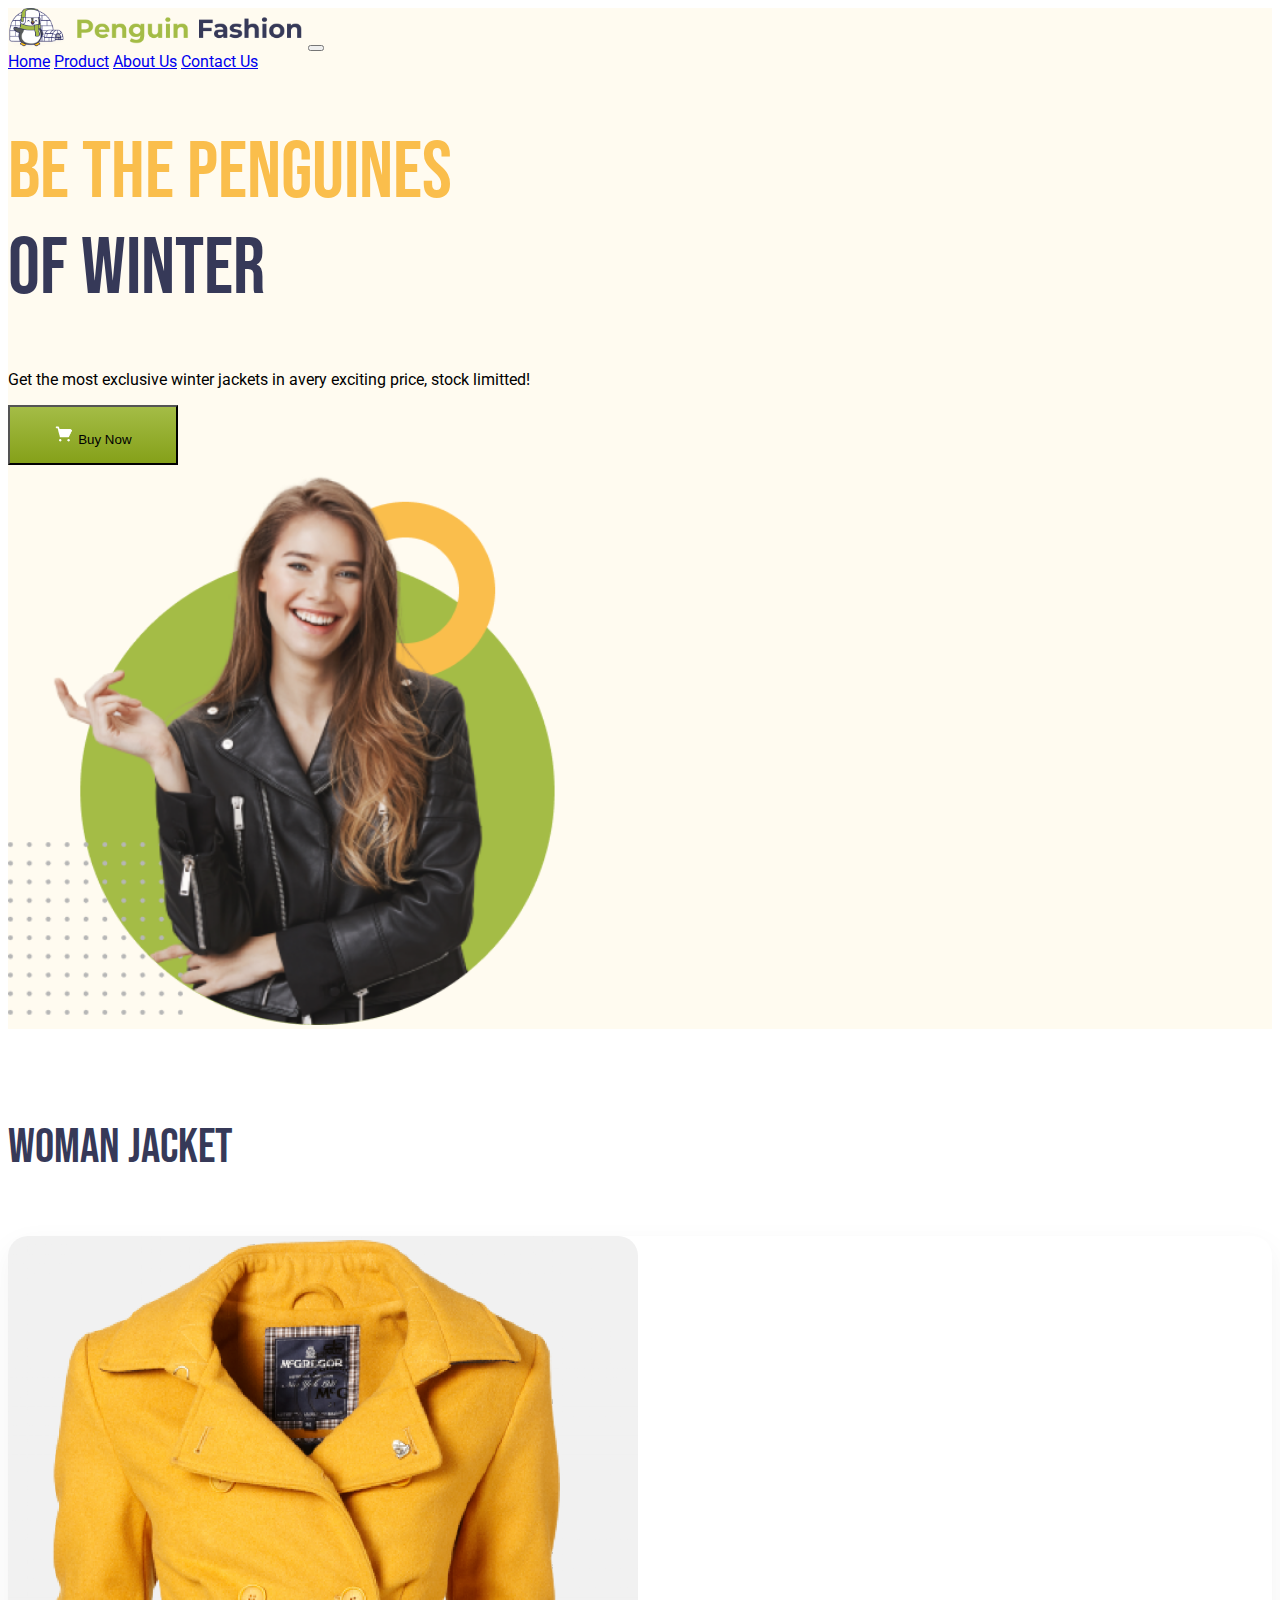
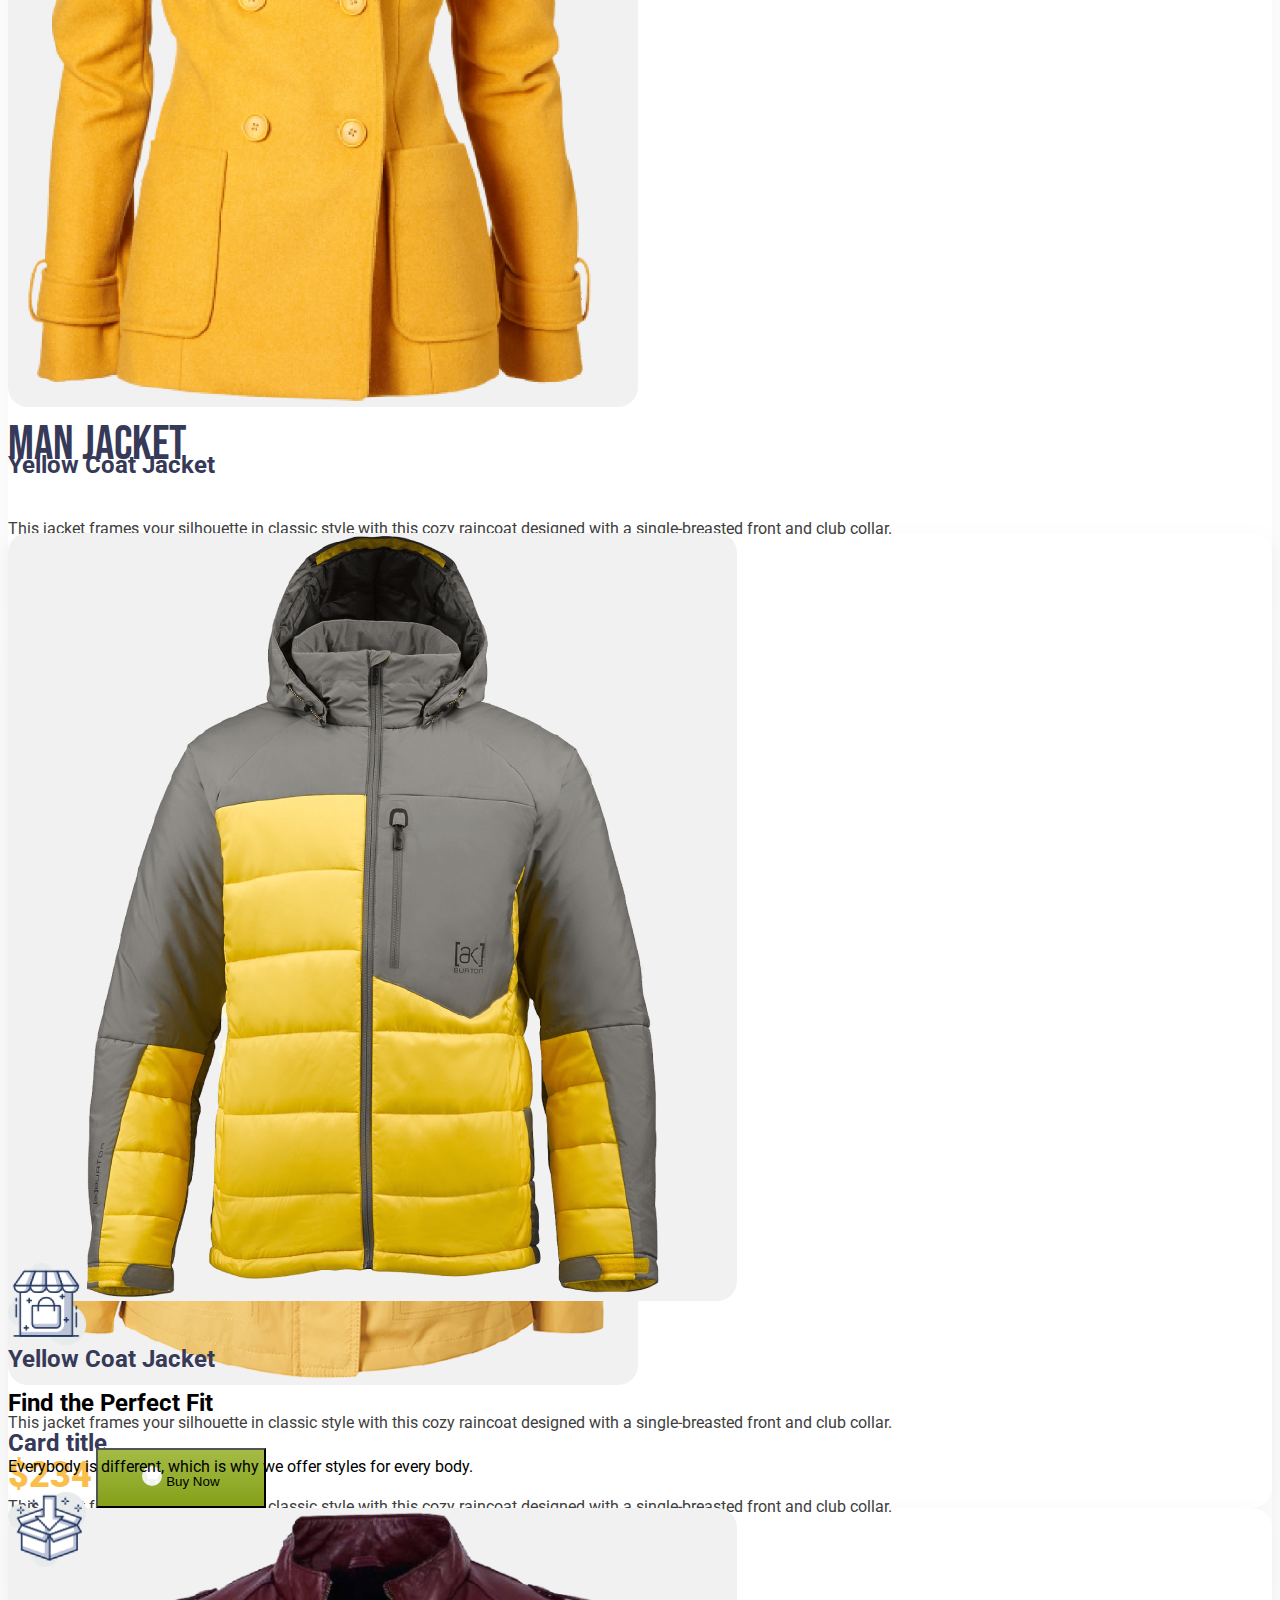
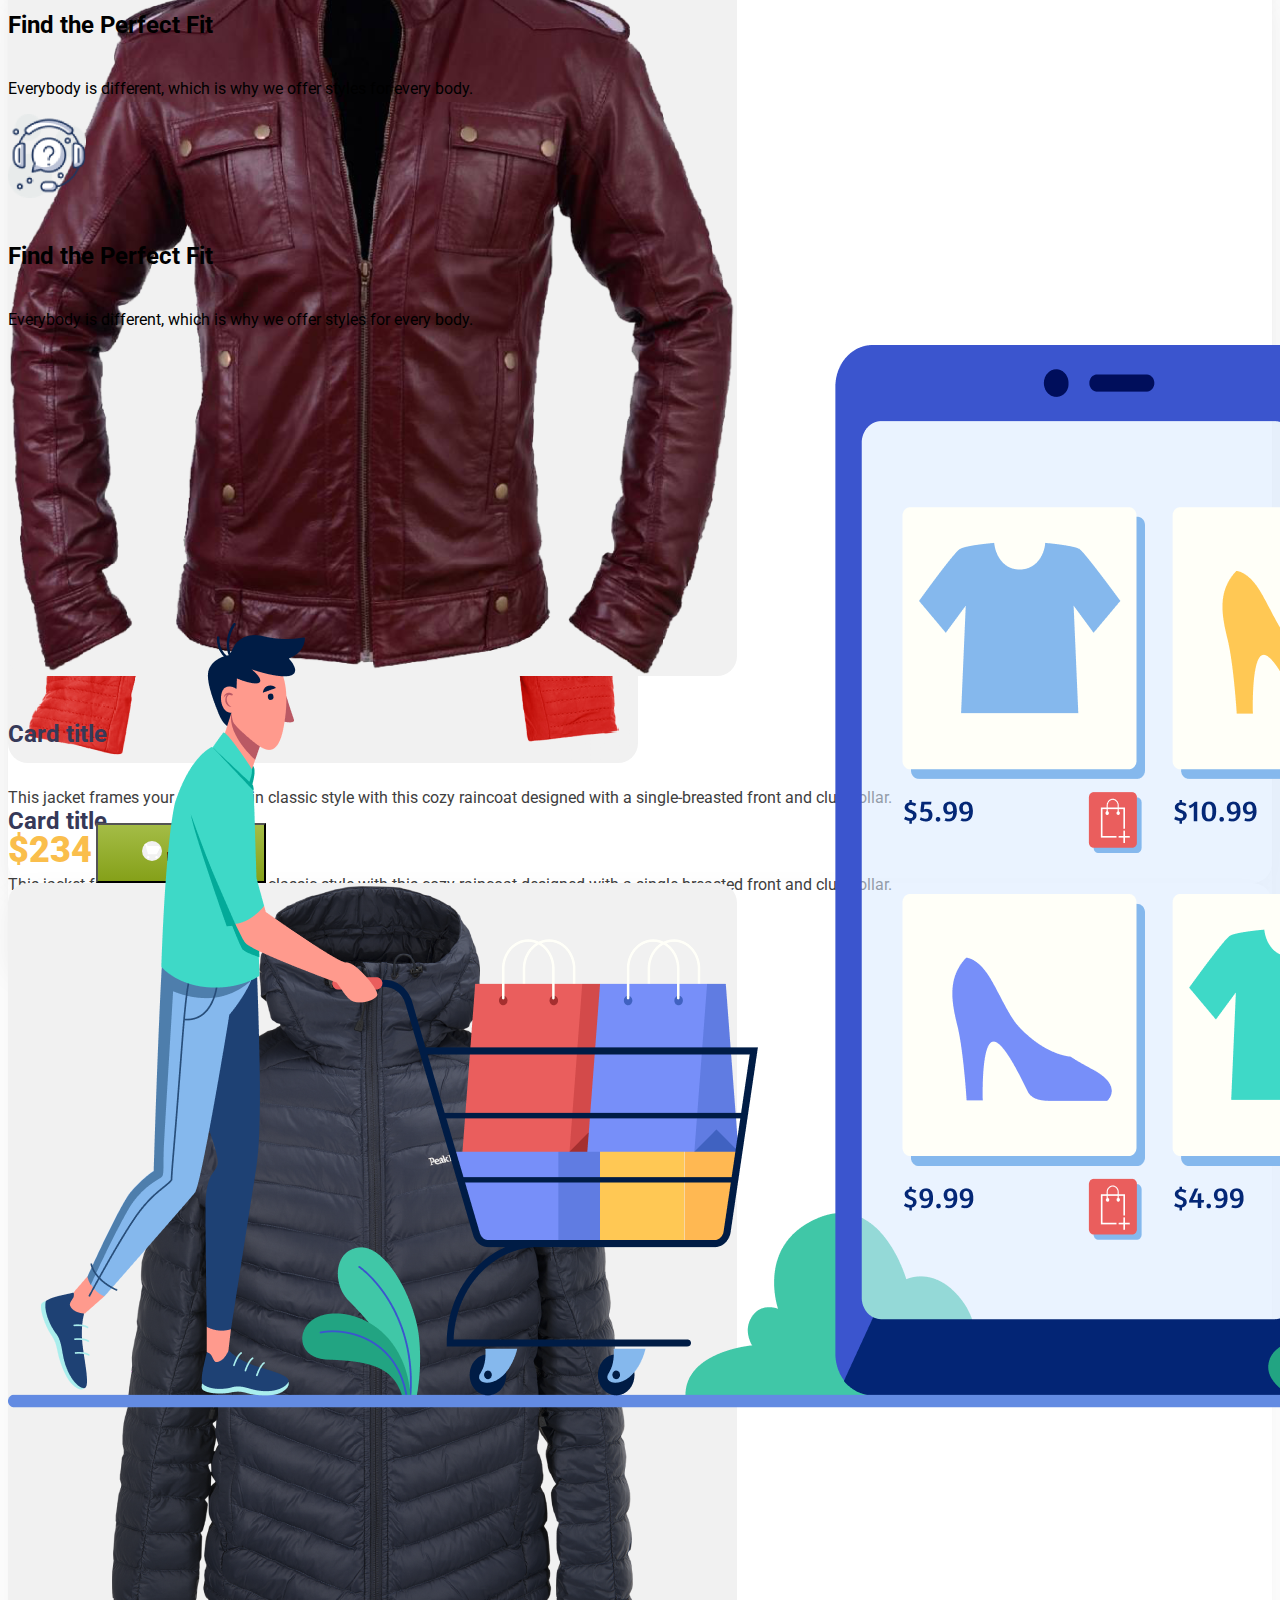
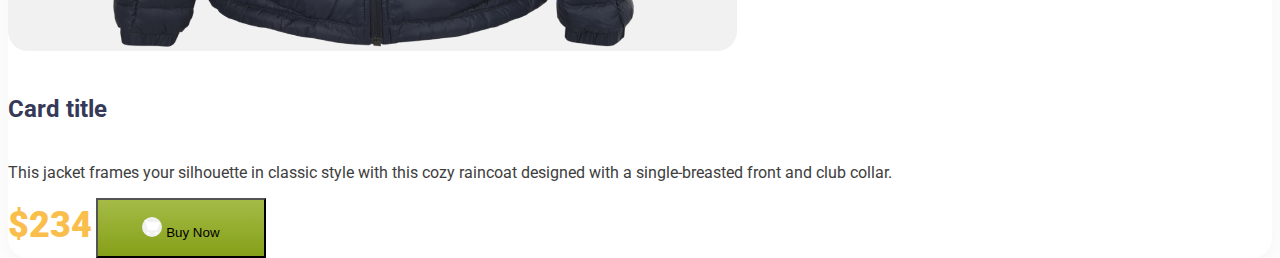
<file: index.html>
<!DOCTYPE html>
<html lang="en">
  <head>
    <!-- Required meta tags -->
    <meta charset="utf-8" />
    <meta name="viewport" content="width=device-width, initial-scale=1" />

    <!-- Bootstrap CSS -->
    <link
      href="https://cdn.jsdelivr.net/npm/bootstrap@5.1.3/dist/css/bootstrap.min.css"
      rel="stylesheet"
      integrity="sha384-1BmE4kWBq78iYhFldvKuhfTAU6auU8tT94WrHftjDbrCEXSU1oBoqyl2QvZ6jIW3"
      crossorigin="anonymous"
    />

    <title>Penguine Fashion</title>
    <link rel="stylesheet" href="style.css" />
  </head>
  <body>
    <!-- Navigation -->
    <header>
      <div class="container">
        <!-- Navigation Bar -->
        <div class="row">
          <nav
            class="navbar navbar-expand-lg navbar-light .bg-transparent my-4 ms-auto"
          >
            <div class="logo">
              <a class="navbar-brand" href="#"
                ><img
                  class="fluid"
                  src="images/logo.png"
                  alt="Logo"
                  width="auto"
                  height="40px"
              /></a>
              <button
                class="navbar-toggler"
                type="button"
                data-bs-toggle="collapse"
                data-bs-target="#navbarNavAltMarkup"
                aria-controls="navbarNavAltMarkup"
                aria-expanded="false"
                aria-label="Toggle navigation"
              >
                <span class="navbar-toggler-icon"></span>
              </button>
            </div>

            <div class="collapse navbar-collapse" id="navbarNavAltMarkup">
              <div class="navbar-nav ms-auto fw-bold">
                <a class="nav-link active me-5" aria-current="page" href="#"
                  >Home</a
                >
                <a class="nav-link me-5" href="#">Product</a>
                <a class="nav-link me-5" href="#">About Us</a>
                <a href="#" class="nav-link">Contact Us</a>
              </div>
            </div>
          </nav>
        </div>

        <!-- Banner -->
        <div class="row d=flex align-items-center py-5">
          <div class="col-12 col-md-5 col-lg-5">
            <h1 class="text-uppercase">
              <span class="highlight">Be The Penguines</span> <br />of Winter
            </h1>
            <p>
              Get the most exclusive winter jackets in avery exciting price,
              stock limitted!
            </p>
            <button class="btn btn-buy fw-bold">
              <img
                class="fluid me-1"
                src="icons/shopping-cart 1.png"
                alt="Shopping Cart Icon"
                width="20px"
                height="auto"
              />
              Buy Now
            </button>
          </div>

          <div class="col-12 col-md-4 offset-md-1 col-lg-4 offset-lg-1 mb-5">
            <img
              class="fluid"
              src="images/model.png"
              alt="Delighted Lady Image"
              width="550px"
              height="560px"
            />
          </div>
        </div>
      </div>
    </header>

    <main>
      <!-- Woman Jacket Section -->
      <section class="products-items">
        <div class="container">
          <h2>Woman Jacket</h2>

          <!-- Woman Jacket Card Row -->
          <div class="row g-4">
            <!-- First Card -->
            <div class="col col-md-4 col-lg-4">
              <div class="card border-0 p-3">
                <img
                  class="fluid p-5"
                  src="images/jacket-1.png"
                  class="card-img-top"
                  alt="..."
                />
                <div class="card-body">
                  <h5 class="card-title">Yellow Coat Jacket</h5>
                  <p class="card-text">
                    This jacket frames your silhouette in classic style with
                    this cozy raincoat designed with a single-breasted front and
                    club collar.
                  </p>
                  <div
                    class="price d-flex justify-content-between align-items-center"
                  >
                    <span class="highlight">$234</span>
                    <button class="btn btn-buy fw-bold">
                      <img
                        class="fluid me-1"
                        src="icons/shopping-cart 1.png"
                        alt="Shopping Cart Icon"
                        width="20px"
                        height="auto"
                      />
                      Buy Now
                    </button>
                  </div>
                </div>
                <!-- Button -->
              </div>
            </div>
            <!-- Second Card -->
            <div class="col col-md-4 col-lg-4">
              <div class="card border-0 p-3">
                <img
                  class="fluid p-5"
                  src="images/jacket-2.png"
                  class="card-img-top"
                  alt="..."
                />
                <div class="card-body">
                  <h5 class="card-title">Card title</h5>
                  <p class="card-text">
                    This jacket frames your silhouette in classic style with
                    this cozy raincoat designed with a single-breasted front and
                    club collar.
                  </p>
                  <div
                    class="price d-flex justify-content-between align-items-center"
                  >
                    <span class="highlight">$234</span>
                    <button class="btn btn-buy fw-bold">
                      <img
                        class="fluid me-1"
                        src="icons/shopping-cart 1.png"
                        alt="Shopping Cart Icon"
                        width="20px"
                        height="auto"
                      />
                      Buy Now
                    </button>
                  </div>
                </div>
              </div>
            </div>

            <!-- Third Card -->
            <div class="col col-md-4 col-lg-4">
              <div class="card border-0 p-3">
                <img
                  class="fluid p-5"
                  src="images/jacket-3.png"
                  class="card-img-top"
                  alt="..."
                />
                <div class="card-body">
                  <h5 class="card-title">Card title</h5>
                  <p class="card-text">
                    This jacket frames your silhouette in classic style with
                    this cozy raincoat designed with a single-breasted front and
                    club collar.
                  </p>
                  <div
                    class="price d-flex justify-content-between align-items-center"
                  >
                    <span class="highlight">$234</span>
                    <button class="btn btn-buy fw-bold">
                      <img
                        class="fluid me-1"
                        src="icons/shopping-cart 1.png"
                        alt="Shopping Cart Icon"
                        width="20px"
                        height="auto"
                      />
                      Buy Now
                    </button>
                  </div>
                </div>
              </div>
            </div>
          </div>
        </div>
      </section>

      <!-- Man Jacket Section -->
      <section class="products-items">
        <div class="container">
          <h2>Man Jacket</h2>

          <!-- Man Jacket Card Row -->
          <div class="row g-4">
            <!-- First Card -->
            <div class="col col-md-4 col-lg-4">
              <div class="card border-0 p-3">
                <img
                  class="fluid p-5"
                  src="images/jacket-4.png"
                  class="card-img-top"
                  alt="..."
                />
                <div class="card-body">
                  <h5 class="card-title">Yellow Coat Jacket</h5>
                  <p class="card-text">
                    This jacket frames your silhouette in classic style with
                    this cozy raincoat designed with a single-breasted front and
                    club collar.
                  </p>
                  <div
                    class="price d-flex justify-content-between align-items-center"
                  >
                    <span class="highlight">$234</span>
                    <button class="btn btn-buy fw-bold">
                      <img
                        class="fluid me-1"
                        src="icons/shopping-cart 1.png"
                        alt="Shopping Cart Icon"
                        width="20px"
                        height="auto"
                      />
                      Buy Now
                    </button>
                  </div>
                </div>
                <!-- Button -->
              </div>
            </div>
            <!-- Second Card -->
            <div class="col col-md-4 col-lg-4">
              <div class="card border-0 p-3">
                <img
                  class="fluid p-5"
                  src="images/jacket-5.png"
                  class="card-img-top"
                  alt="..."
                />
                <div class="card-body">
                  <h5 class="card-title">Card title</h5>
                  <p class="card-text">
                    This jacket frames your silhouette in classic style with
                    this cozy raincoat designed with a single-breasted front and
                    club collar.
                  </p>
                  <div
                    class="price d-flex justify-content-between align-items-center"
                  >
                    <span class="highlight">$234</span>
                    <button class="btn btn-buy fw-bold">
                      <img
                        class="fluid me-1"
                        src="icons/shopping-cart 1.png"
                        alt="Shopping Cart Icon"
                        width="20px"
                        height="auto"
                      />
                      Buy Now
                    </button>
                  </div>
                </div>
              </div>
            </div>

            <!-- Third Card -->
            <div class="col col-md-4 col-lg-4">
              <div class="card border-0 p-3">
                <img
                  class="fluid p-5"
                  src="images/jacket-6.png"
                  class="card-img-top"
                  alt="..."
                />
                <div class="card-body">
                  <h5 class="card-title">Card title</h5>
                  <p class="card-text">
                    This jacket frames your silhouette in classic style with
                    this cozy raincoat designed with a single-breasted front and
                    club collar.
                  </p>
                  <div
                    class="price d-flex justify-content-between align-items-center"
                  >
                    <span class="highlight">$234</span>
                    <button class="btn btn-buy fw-bold">
                      <img
                        class="fluid me-1"
                        src="icons/shopping-cart 1.png"
                        alt="Shopping Cart Icon"
                        width="20px"
                        height="auto"
                      />
                      Buy Now
                    </button>
                  </div>
                </div>
              </div>
            </div>
          </div>
        </div>
      </section>
    </main>

    <!-- Information -->
    <section class="info">
      <div class="container">
        <div class="row d-flex justify-content-between align-items-center">
          <div class="col col-md-5 col-lg-5">
            <div
              class="shadow rounded d-flex align-items-center justify-content-between m-3 p-3"
            >
              <img
                class="fluid m-3"
                src="images/house.png"
                alt=""
                width="78px"
                height="auto"
              />

              <div class="p-3">
                <h5>Find the Perfect Fit</h5>
                <p>
                  Everybody is different, which is why we offer styles for every
                  body.
                </p>
              </div>
            </div>

            <div
              class="shadow rounded d-flex align-items-center justify-content-between m-3 p-3"
            >
              <img
                class="fluid m-3"
                src="images/box.png"
                alt=""
                width="78px"
                height="auto"
              />

              <div class="p-3">
                <h5>Find the Perfect Fit</h5>
                <p>
                  Everybody is different, which is why we offer styles for every
                  body.
                </p>
              </div>
            </div>

            <div
              class="shadow rounded d-flex align-items-center justify-content-between m-3 p-3"
            >
              <img
                class="fluid m-3"
                src="images/question.png"
                alt=""
                width="78px"
                height="auto"
              />

              <div class="p-3">
                <h5>Find the Perfect Fit</h5>
                <p>
                  Everybody is different, which is why we offer styles for every
                  body.
                </p>
              </div>
            </div>
          </div>

          <div class="col col-md-7 col-lg-7">
            <img class="fluid w-100 p-3" src="images/shopping.png" alt="" />
          </div>
        </div>
      </div>
    </section>

    <!-- Optional JavaScript; choose one of the two! -->

    <!-- Option 1: Bootstrap Bundle with Popper -->
    <script
      src="https://cdn.jsdelivr.net/npm/bootstrap@5.1.3/dist/js/bootstrap.bundle.min.js"
      integrity="sha384-ka7Sk0Gln4gmtz2MlQnikT1wXgYsOg+OMhuP+IlRH9sENBO0LRn5q+8nbTov4+1p"
      crossorigin="anonymous"
    ></script>

    <!-- Option 2: Separate Popper and Bootstrap JS -->
    <!--
    <script src="https://cdn.jsdelivr.net/npm/@popperjs/core@2.10.2/dist/umd/popper.min.js" integrity="sha384-7+zCNj/IqJ95wo16oMtfsKbZ9ccEh31eOz1HGyDuCQ6wgnyJNSYdrPa03rtR1zdB" crossorigin="anonymous"></script>
    <script src="https://cdn.jsdelivr.net/npm/bootstrap@5.1.3/dist/js/bootstrap.min.js" integrity="sha384-QJHtvGhmr9XOIpI6YVutG+2QOK9T+ZnN4kzFN1RtK3zEFEIsxhlmWl5/YESvpZ13" crossorigin="anonymous"></script>
    -->
  </body>
</html>
</file>
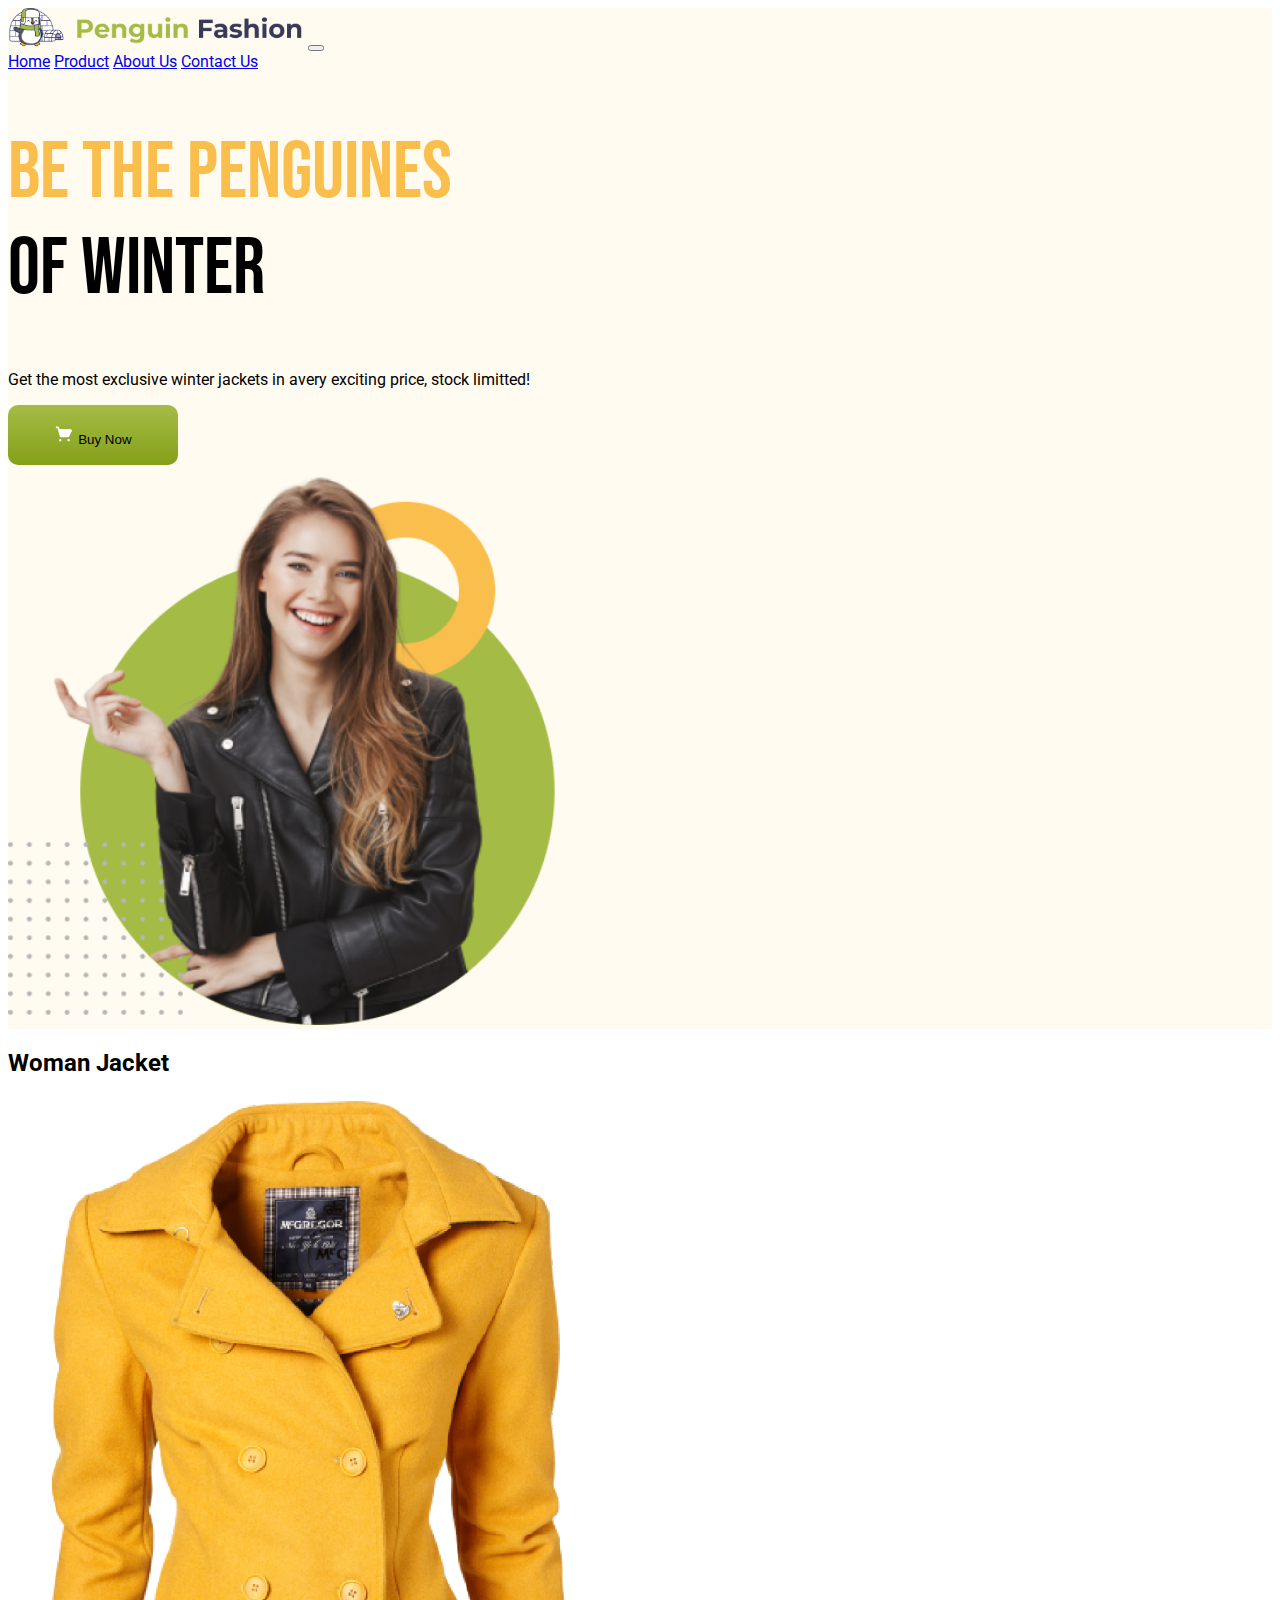
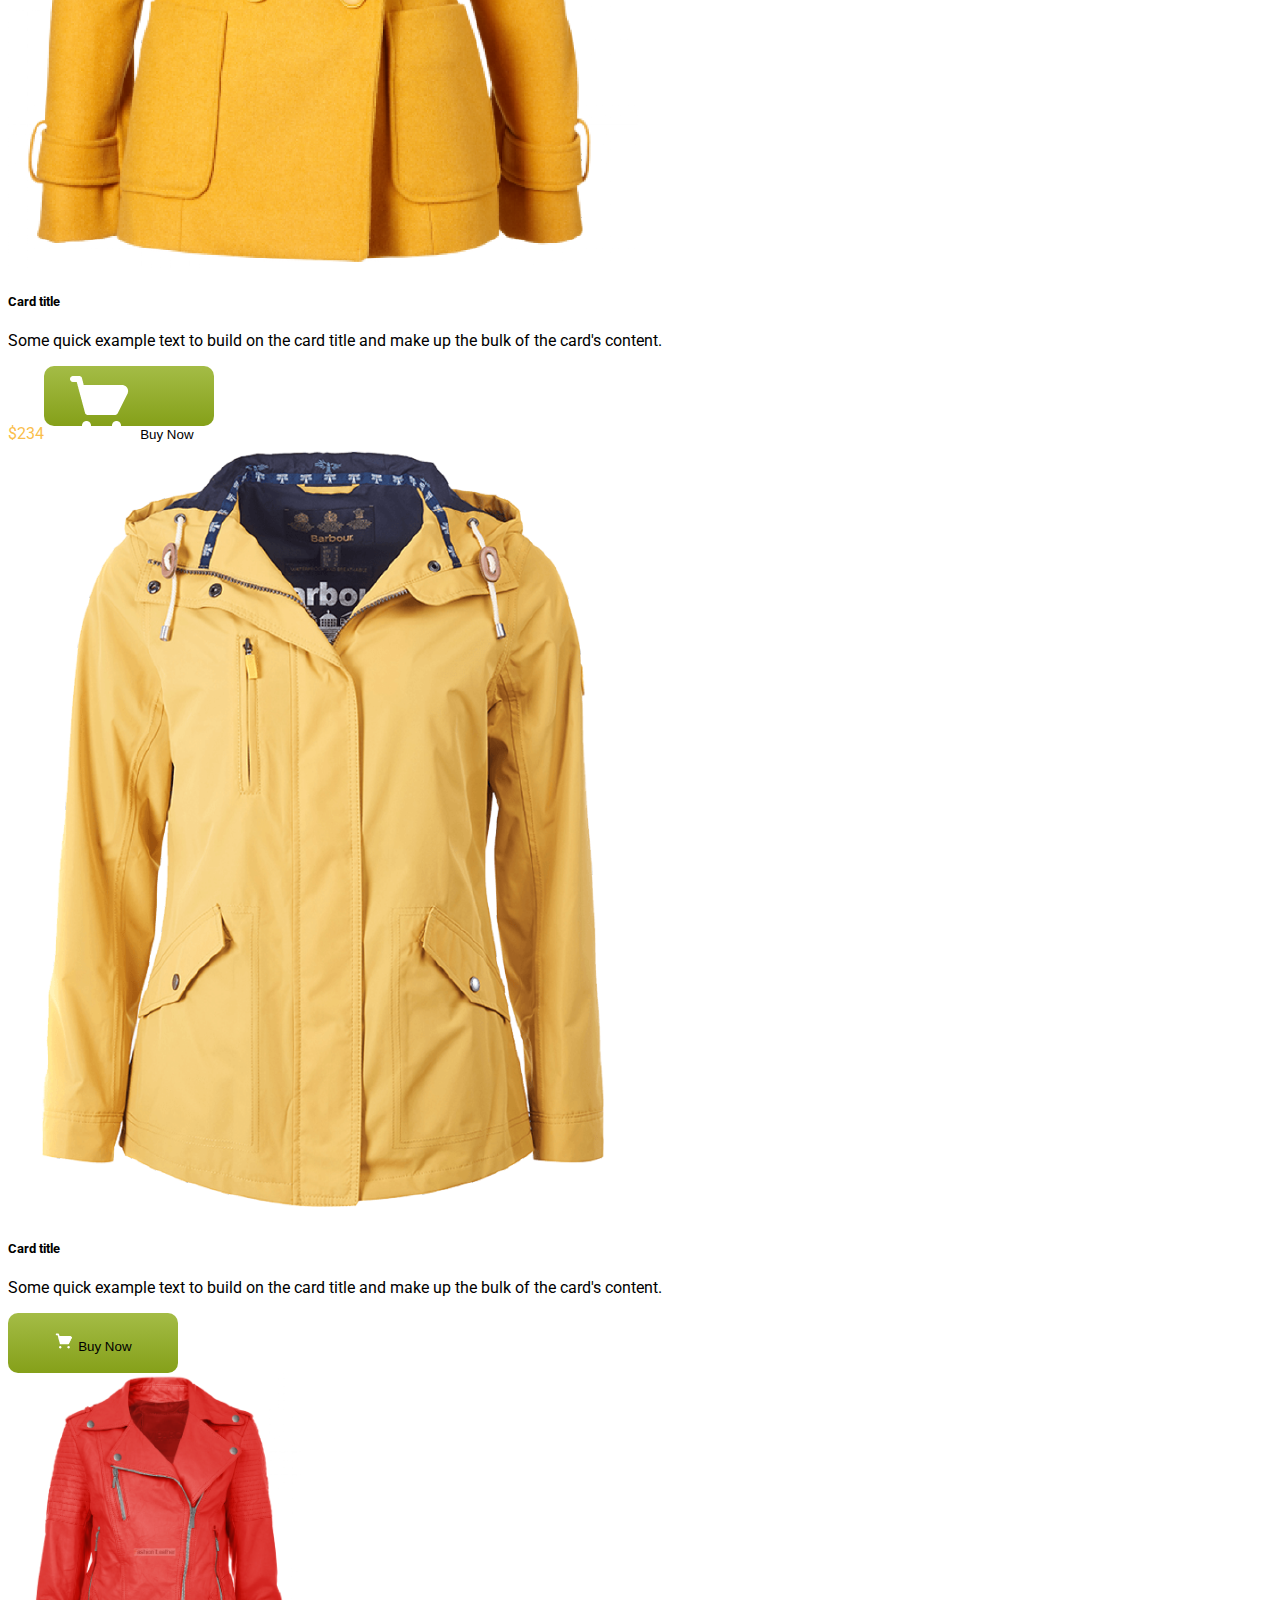
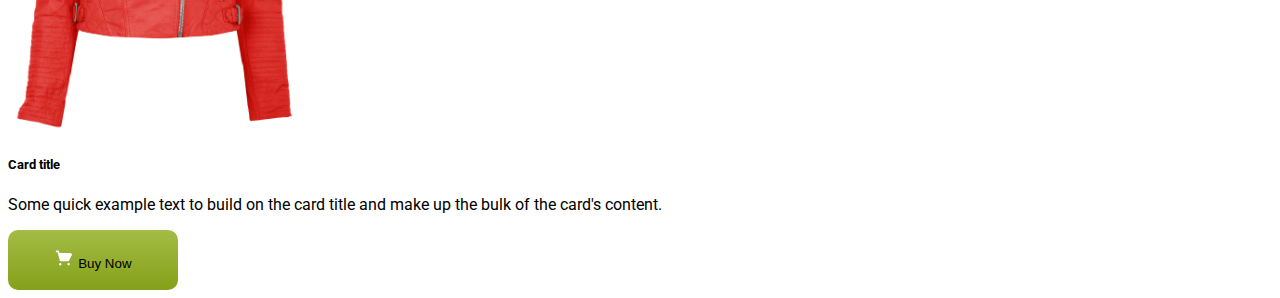
<file: web/index.html>
<!DOCTYPE html>
<html lang="en">
  <head>
    <!-- Required meta tags -->
    <meta charset="utf-8" />
    <meta name="viewport" content="width=device-width, initial-scale=1" />

    <!-- Bootstrap CSS -->
    <link
      href="https://cdn.jsdelivr.net/npm/bootstrap@5.1.3/dist/css/bootstrap.min.css"
      rel="stylesheet"
      integrity="sha384-1BmE4kWBq78iYhFldvKuhfTAU6auU8tT94WrHftjDbrCEXSU1oBoqyl2QvZ6jIW3"
      crossorigin="anonymous"
    />

    <title>Penguine Fashion</title>
    <link rel="stylesheet" href="style.css" />
  </head>
  <body>
    <header>
      <div class="container">
        <!-- Navigation Bar -->
        <div class="row">
          <nav
            class="navbar navbar-expand-lg navbar-light .bg-transparent my-4 ms-auto"
          >
            <div class="logo">
              <a class="navbar-brand" href="#"
                ><img
                  class="fluid"
                  src="/images/logo.png"
                  alt="Logo"
                  width="auto"
                  height="40px"
              /></a>
              <button
                class="navbar-toggler"
                type="button"
                data-bs-toggle="collapse"
                data-bs-target="#navbarNavAltMarkup"
                aria-controls="navbarNavAltMarkup"
                aria-expanded="false"
                aria-label="Toggle navigation"
              >
                <span class="navbar-toggler-icon"></span>
              </button>
            </div>

            <div class="collapse navbar-collapse" id="navbarNavAltMarkup">
              <div class="navbar-nav ms-auto fw-bold">
                <a class="nav-link active me-5" aria-current="page" href="#"
                  >Home</a
                >
                <a class="nav-link me-5" href="#">Product</a>
                <a class="nav-link me-5" href="#">About Us</a>
                <a href="#" class="nav-link">Contact Us</a>
              </div>
            </div>
          </nav>
        </div>

        <!-- Banner -->
        <div class="row d=flex align-items-center py-5">
          <div class="col-12 col-md-5 col-lg-5">
            <h1 class="text-uppercase">
              <span class="highlight">Be The Penguines</span> <br />of Winter
            </h1>
            <p>
              Get the most exclusive winter jackets in avery exciting price,
              stock limitted!
            </p>
            <button class="btn btn-success fw-bold">
              <img
                class="fluid me-1"
                src="/icons/shopping-cart 1.png"
                alt="Shopping Cart Icon"
                width="20px"
                height="auto"
              />
              Buy Now
            </button>
          </div>

          <div class="col-12 col-md-4 offset-md-1 col-lg-4 offset-lg-1 mb-5">
            <img
              class="fluid"
              src="/images/model.png"
              alt="Delighted Lady Image"
              width="550px"
              height="560px"
            />
          </div>
        </div>
      </div>
    </header>

    <!-- Products Section -->
    <section>
      <div class="container">
        <h2>Woman Jacket</h2>

        <div class="row">
          <div class="col-12 col-md-4 col-lg-4">
            <div class="card">
              <img
                class="fluid"
                src="/images/jacket-1.png"
                class="card-img-top"
                alt="Jacket 1"
              />
              <div class="card-body">
                <h5 class="card-title">Card title</h5>
                <p class="card-text">
                  Some quick example text to build on the card title and make up
                  the bulk of the card's content.
                </p>
                <span class="highlight">$234</span
                ><button class="btn btn-success fw-bold">
                  <img
                    class="fluid me-1"
                    src="/icons/shopping-cart 1.png"
                    alt="Shopping Cart Icon"
                  />
                  Buy Now
                </button>
              </div>
            </div>
          </div>

          <div class="col-12 col-md-4 col-lg-4">
            <div class="card">
              <img
                class="fluid p-3"
                src="/images/jacket-2.png"
                class="card-img-top"
                alt="Jacket 2"
              />
              <div class="card-body">
                <h5 class="card-title">Card title</h5>
                <p class="card-text">
                  Some quick example text to build on the card title and make up
                  the bulk of the card's content.
                </p>
                <button class="btn btn-success fw-bold">
                  <img
                    class="fluid me-1"
                    src="/icons/shopping-cart 1.png"
                    alt="Shopping Cart Icon"
                    width="20px"
                    height="auto"
                  />
                  Buy Now
                </button>
              </div>
            </div>
          </div>

          <div class="col-12 col-md-4 col-lg-4">
            <div class="card">
              <img
                class="fluid"
                src="/images/jacket-3.png"
                class="card-img-top"
                alt="Jacket 3"
                width="293px"
                height="auto"
              />
              <div class="card-body">
                <h5 class="card-title">Card title</h5>
                <p class="card-text">
                  Some quick example text to build on the card title and make up
                  the bulk of the card's content.
                </p>
                <button class="btn btn-success fw-bold">
                  <img
                    class="fluid me-1"
                    src="/icons/shopping-cart 1.png"
                    alt="Shopping Cart Icon"
                    width="20px"
                    height="auto"
                  />
                  Buy Now
                </button>
              </div>
            </div>
          </div>
        </div>
      </div>
    </section>

    <!-- Optional JavaScript; choose one of the two! -->

    <!-- Option 1: Bootstrap Bundle with Popper -->
    <script
      src="https://cdn.jsdelivr.net/npm/bootstrap@5.1.3/dist/js/bootstrap.bundle.min.js"
      integrity="sha384-ka7Sk0Gln4gmtz2MlQnikT1wXgYsOg+OMhuP+IlRH9sENBO0LRn5q+8nbTov4+1p"
      crossorigin="anonymous"
    ></script>

    <!-- Option 2: Separate Popper and Bootstrap JS -->
    <!--
    <script src="https://cdn.jsdelivr.net/npm/@popperjs/core@2.10.2/dist/umd/popper.min.js" integrity="sha384-7+zCNj/IqJ95wo16oMtfsKbZ9ccEh31eOz1HGyDuCQ6wgnyJNSYdrPa03rtR1zdB" crossorigin="anonymous"></script>
    <script src="https://cdn.jsdelivr.net/npm/bootstrap@5.1.3/dist/js/bootstrap.min.js" integrity="sha384-QJHtvGhmr9XOIpI6YVutG+2QOK9T+ZnN4kzFN1RtK3zEFEIsxhlmWl5/YESvpZ13" crossorigin="anonymous"></script>
    -->
  </body>
</html>
</file>
<file: style.css>
@import url("https://fonts.googleapis.com/css2?family=Bebas+Neue&family=Roboto:wght@400;500;700;900&display=swap");

html {
  font-size: 16px;
}

body {
  font-family: "Roboto", sans-serif;
}

header {
  background-color: #fffbf0;
}

section {
  margin-bottom: 180px;
}

header h1 {
  font-family: "Bebas Neue", cursive;
  font-size: 5rem;
  font-weight: 400;
  color: #363958;
}

.highlight {
  color: #fabe4c;
}

.header p {
  color: #3e3e3e;
}

.btn-buy {
  width: 170px;
  height: 60px;
  background: linear-gradient(180deg, #a4bc46 0%, #85a019 100%);
}

/* Woman Jacket Section */
.products-items .row {
  max-height: 550px;
}

.products-items h2 {
  font-size: 3rem;
  font-weight: 400;
  font-family: "Bebas Neue", cursive;
  color: #363958;
  padding: 50px 0px 20px;
}

.products-items .card {
  background: #ffffff;
  box-shadow: 0px 10px 30px rgba(0, 0, 0, 0.05);
  border-radius: 20px;
}

.card img {
  background-color: #f1f1f1;
  border-radius: 20px;
}

.card-title {
  font-size: 1.5rem;
  font-weight: 700;
  color: #363958;
}

.card-text {
  font-size: 1rem;
  color: #3e3e3e;
  font-weight: 400;
}

.price span {
  color: #fabe4c;
  font-size: 2.25rem;
  font-weight: 900;
}

.info h5 {
  font-size: 1.5rem;
  font-weight: 700;
}
</file>
<file: web/style.css>
@import url("https://fonts.googleapis.com/css2?family=Bebas+Neue&family=Roboto:wght@400;500;700;900&display=swap");

html {
  font-size: 16px;
}

body {
  font-family: "Roboto", sans-serif;
}

header {
  background-color: #fffbf0;
}

header h1 {
  font-family: "Bebas Neue", cursive;
  font-size: 5rem;
  font-weight: 400;
}

.highlight {
  color: #fabe4c;
}

.header p {
  color: #3e3e3e;
}

.btn-success {
  width: 170px;
  height: 60px;
  background: linear-gradient(180deg, #a4bc46 0%, #85a019 100%);
  border: 0;
  border-radius: 10px;
}
</file>
